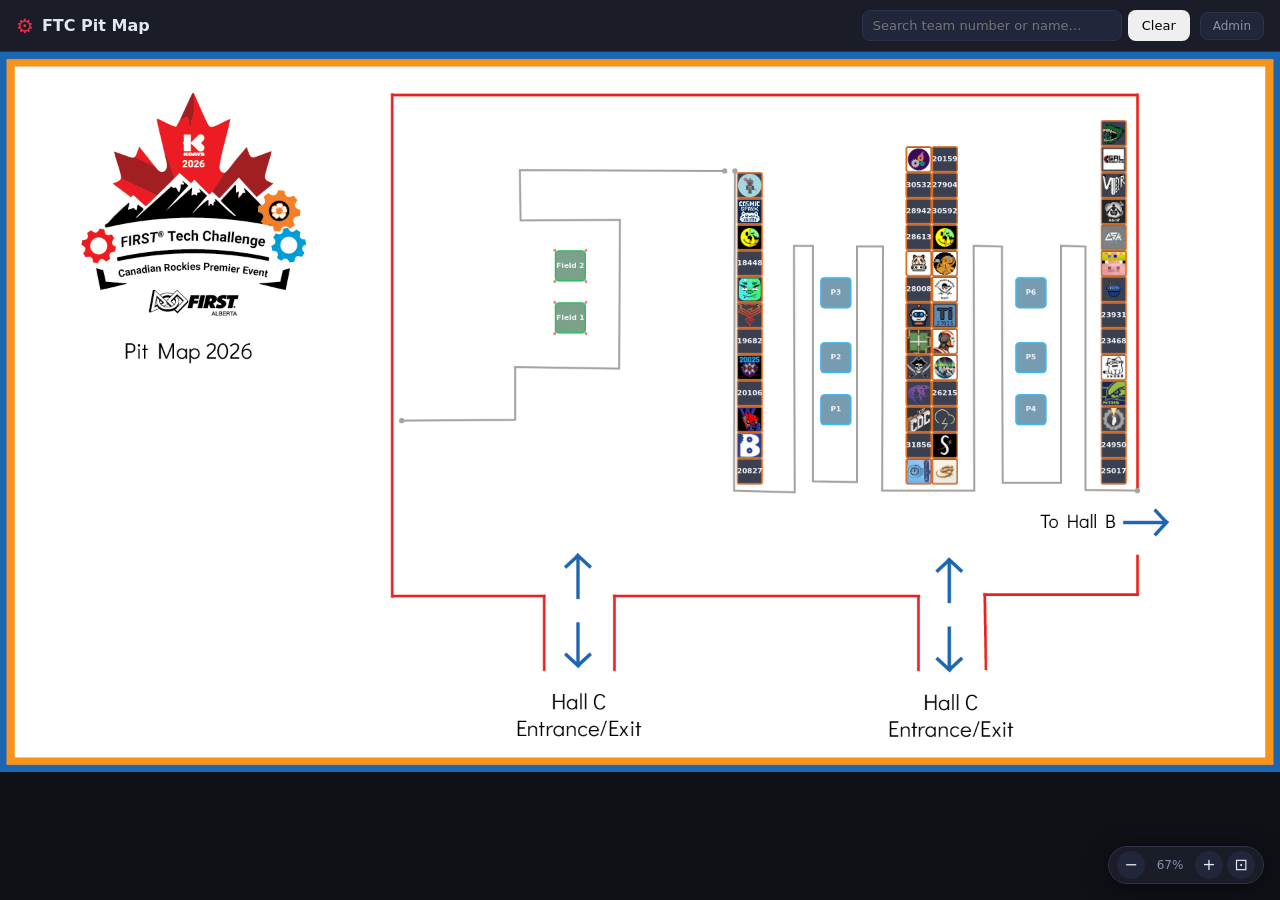
<file: index.html>
<!DOCTYPE html>
<html lang="en">
<head>
  <meta charset="UTF-8" />
  <meta name="viewport" content="width=device-width, initial-scale=1.0" />
  <title>Pit Map</title>
  <link rel="stylesheet" href="style.css" />
</head>
<body>
  <header>
    <div class="header-inner">
      <div class="logo">
        <span class="logo-icon">⚙</span>
        <span class="logo-text">FTC Pit Map</span>
      </div>
      <div class="header-controls">
        <div class="search-wrap">
          <input type="text" id="teamSearch" placeholder="Search team number or name…" autocomplete="off" />
          <button id="clearSearch">Clear</button>
        </div>
        <a href="admin.html" class="admin-link">Admin</a>
      </div>
    </div>
  </header>

  <main>
    <div id="mapContainer">
      <div id="noMap">
        <p id="noMapMsg">Loading map…</p>
        <label class="file-label" id="noMapFilePick" style="display:none">
          Open pitmap.json
          <input type="file" id="noMapFileInput" accept=".json" />
        </label>
        <a href="admin.html" id="noMapAdminLink" style="display:none">Go to Admin to create one →</a>
      </div>
      <div id="canvasScaler"><canvas id="mapCanvas"></canvas></div>
    </div>
    <div class="zoom-controls" id="zoomControls">
      <button id="zoomOut">−</button>
      <span id="zoomLabel">100%</span>
      <button id="zoomIn">+</button>
      <button id="zoomFit" title="Fit to screen">⊡</button>
    </div>
  </main>

  <!-- Team info panel -->
  <div id="teamPanel" class="hidden">
    <button id="closePanel">✕</button>
    <div id="teamPanelContent">
      <div class="team-header">
        <div class="team-number-badge" id="panelTeamNumber"></div>
        <div>
          <div class="team-name" id="panelTeamName"></div>
          <div class="team-org" id="panelTeamNumber2"></div>
          <div class="team-org" id="panelTeamOrg"></div>
        </div>
      </div>
      <div class="team-meta">
        <span id="panelLocation"></span>
        <span id="panelPitNum"></span>
      </div>
      <div id="scoutStats">
        <div class="stats-loading">Loading scouting data…</div>
      </div>
      <div id="panelLinks"></div>
    </div>
  </div>
  <div id="panelOverlay" class="hidden"></div>

  <script src="pitmap.js"></script>
  <script src="viewer.js"></script>
</body>
</html>
</file>
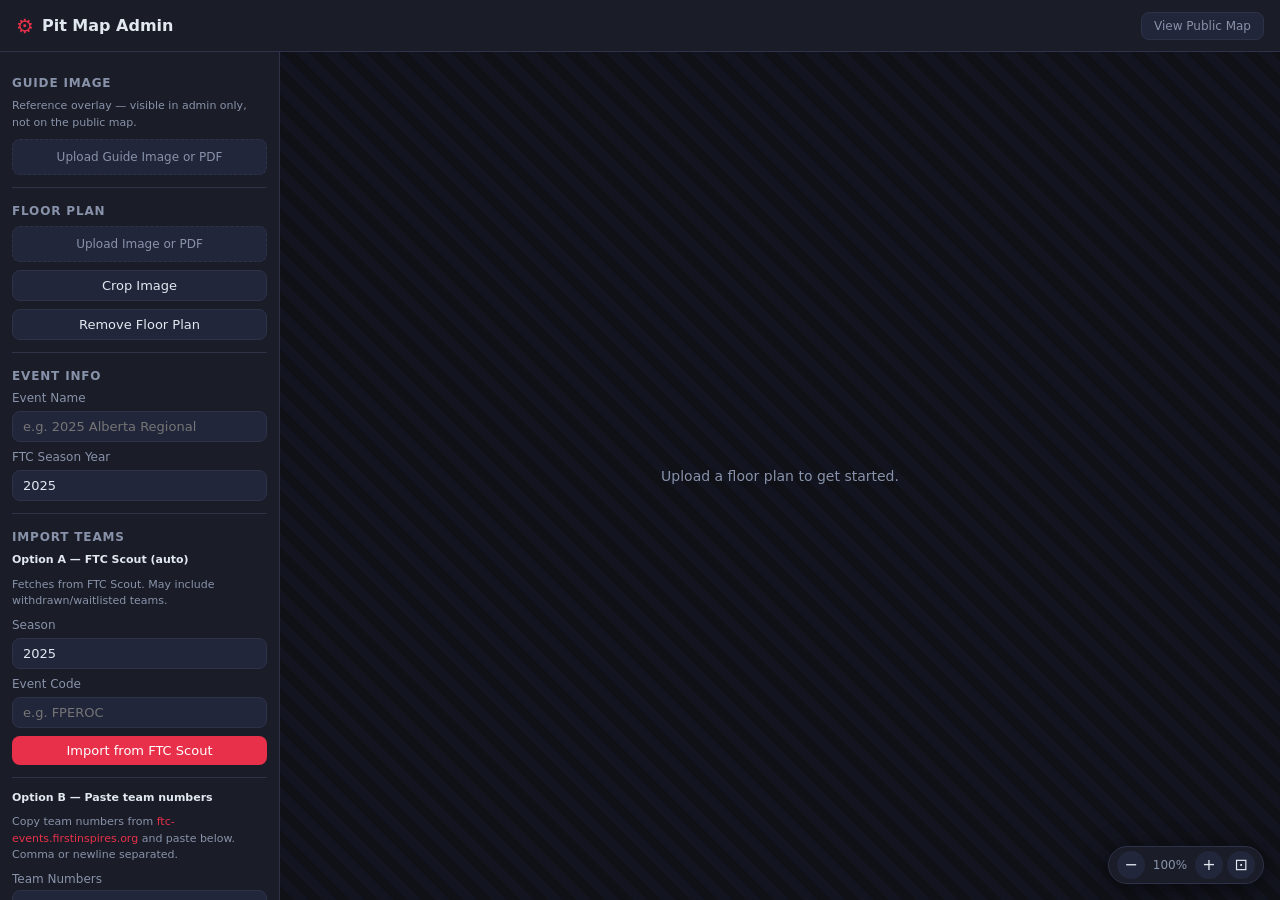
<file: admin.html>
<!DOCTYPE html>
<html lang="en">
<head>
  <meta charset="UTF-8" />
  <meta name="viewport" content="width=device-width, initial-scale=1.0" />
  <title>Pit Map — Admin</title>
  <link rel="stylesheet" href="style.css" />
</head>
<body class="admin-body">
  <header>
    <div class="header-inner">
      <div class="logo">
        <span class="logo-icon">⚙</span>
        <span class="logo-text">Pit Map Admin</span>
      </div>
      <div class="header-controls">
        <a href="index.html" class="admin-link">View Public Map</a>
      </div>
    </div>
  </header>

  <div class="admin-layout">
    <!-- Sidebar -->
    <aside class="admin-sidebar">
      <section class="sidebar-section">
        <h3>Guide Image</h3>
        <p class="hint">Reference overlay — visible in admin only, not on the public map.</p>
        <label class="file-label" for="guideUpload">
          Upload Guide Image or PDF
          <input type="file" id="guideUpload" accept="image/*,.pdf" />
        </label>
        <div id="guideControls" style="display:none;gap:8px;flex-direction:column;display:none">
          <label>Opacity
            <input type="range" id="guideOpacity" min="5" max="100" value="50" style="width:100%;accent-color:var(--accent)" />
          </label>
          <label>Scale
            <input type="range" id="guideScale" min="10" max="500" value="100" style="width:100%;accent-color:var(--accent)" />
          </label>
          <label>Rotation (°)
            <input type="range" id="guideRotation" min="-180" max="180" value="0" style="width:100%;accent-color:var(--accent)" />
          </label>
          <div style="display:flex;gap:4px">
            <input type="number" id="guideRotationNum" value="0" min="-180" max="180" style="width:64px;flex-shrink:0" />
            <span class="hint" style="align-self:center">° (type exact value)</span>
          </div>
          <p class="hint">Drag guide on canvas to reposition. Ctrl+scroll to scale.</p>
          <button id="clearGuide" class="btn-danger full-width">Remove Guide Image</button>
        </div>
      </section>

      <section class="sidebar-section">
        <h3>Floor Plan</h3>
        <label class="file-label" for="floorplanUpload">
          Upload Image or PDF
          <input type="file" id="floorplanUpload" accept="image/*,.pdf" />
        </label>
        <div id="floorplanTransformControls" style="display:none;flex-direction:column;gap:8px">
          <label>Scale
            <input type="range" id="floorplanScale" min="10" max="500" value="100" style="width:100%;accent-color:var(--accent)" />
          </label>
          <div style="display:flex;gap:4px;align-items:center">
            <span class="hint" style="white-space:nowrap">Scale %</span>
            <input type="number" id="floorplanScaleNum" value="100" min="10" max="500" style="width:72px" />
          </div>
          <label>Offset X (px)
            <input type="number" id="floorplanOffsetX" value="0" style="width:100%" />
          </label>
          <label>Offset Y (px)
            <input type="number" id="floorplanOffsetY" value="0" style="width:100%" />
          </label>
          <button id="floorplanResetTransform" class="btn-secondary">Reset Scale &amp; Position</button>
        </div>
        <button id="cropFloorplan" class="btn-secondary">Crop Image</button>
        <button id="clearFloorplan" class="btn-secondary">Remove Floor Plan</button>
      </section>

      <section class="sidebar-section">
        <h3>Event Info</h3>
        <label>Event Name
          <input type="text" id="eventName" placeholder="e.g. 2025 Alberta Regional" />
        </label>
        <label>FTC Season Year
          <input type="number" id="seasonYear" placeholder="e.g. 2025" value="2025" />
        </label>
      </section>

      <section class="sidebar-section">
        <h3>Import Teams</h3>

        <p class="hint" style="font-weight:600;color:var(--text)">Option A — FTC Scout (auto)</p>
        <p class="hint">Fetches from FTC Scout. May include withdrawn/waitlisted teams.</p>
        <label>Season
          <input type="number" id="importSeason" value="2025" />
        </label>
        <label>Event Code
          <input type="text" id="importEventCode" placeholder="e.g. FPEROC" />
        </label>
        <button id="importTeamsBtn" class="btn-primary">Import from FTC Scout</button>

        <div class="divider"></div>

        <p class="hint" style="font-weight:600;color:var(--text)">Option B — Paste team numbers</p>
        <p class="hint">Copy team numbers from <a href="https://ftc-events.firstinspires.org" target="_blank" rel="noopener">ftc-events.firstinspires.org</a> and paste below. Comma or newline separated.</p>
        <label>Team Numbers
          <textarea id="pasteTeamNumbers" rows="4" placeholder="417, 772, 9378&#10;10111, 11138…"></textarea>
        </label>
        <button id="pasteImportBtn" class="btn-primary">Import Pasted Teams</button>

        <div id="importStatus" class="hint"></div>

        <div class="divider"></div>
        <p class="hint" style="font-weight:600;color:var(--text)">Team Avatars</p>
        <p class="hint">Avatars are saved as data URLs in the JSON — the proxy is only needed once during fetch.</p>
        <label>CORS Proxy URL
          <input type="text" id="avatarProxyUrl" placeholder="https://your-worker.workers.dev" />
        </label>
        <button id="fetchAvatarsBtn" class="btn-secondary full-width">Fetch All Avatars</button>
        <div id="avatarStatus" class="hint"></div>
      </section>

      <section class="sidebar-section">
        <h3>Pit Size &amp; Style</h3>
        <p class="hint">Each pit represents a 10×10 ft space.</p>
        <label>Pixels per foot
          <input type="number" id="pixelsPerFoot" value="10" min="1" max="50" />
        </label>
        <p class="hint">Pit will be <span id="pitPxSize">100</span>×<span id="pitPxSize2">100</span> px</p>
        <label>Font Scale
          <input type="range" id="pitFontScale" min="50" max="200" value="100" style="width:100%;accent-color:var(--accent)" />
        </label>
        <div style="display:flex;gap:4px;align-items:center">
          <span class="hint" style="white-space:nowrap">Scale %</span>
          <input type="number" id="pitFontScaleNum" value="100" min="50" max="200" style="width:64px" />
        </div>
        <div style="display:flex;gap:8px;align-items:center;flex-wrap:wrap">
          <label style="flex-direction:row;align-items:center;gap:6px;flex:1;min-width:100px">
            <span>Team # color</span>
            <input type="color" id="pitTextColor" value="#f1f5f9" style="width:36px;height:28px;padding:2px;border:none;background:none;cursor:pointer" />
          </label>
          <label style="flex-direction:row;align-items:center;gap:6px;flex:1;min-width:100px">
            <span>Name color</span>
            <input type="color" id="pitNameColor" value="#94a3b8" style="width:36px;height:28px;padding:2px;border:none;background:none;cursor:pointer" />
          </label>
        </div>
        <button id="resetPitStyle" class="btn-secondary">Reset Style Defaults</button>
      </section>

      <section class="sidebar-section">
        <h3>Elements</h3>
        <p class="hint">Fields and pipe &amp; drape are shown on both admin and public map.</p>
        <button id="addCompField"    class="btn-secondary full-width">+ Competition Field</button>
        <button id="addPractField"   class="btn-secondary full-width">+ Practice Field</button>
        <button id="addDrapeLine"    class="btn-secondary full-width">+ Pipe &amp; Drape Line</button>
        <button id="cancelElementPlace" class="btn-secondary full-width hidden">Cancel Placement</button>
        <div id="selectedElementInfo"></div>
      </section>

      <section class="sidebar-section">
        <h3>Add Pit</h3>
        <p class="hint">Click on the map to place a pit, then assign a team below.</p>
        <label>Pit Label (optional)
          <input type="text" id="newPitLabel" placeholder="e.g. A1" />
        </label>
        <button id="addPitMode" class="btn-primary">Click Map to Place Pit</button>
        <button id="cancelAddPit" class="btn-secondary hidden">Cancel Placement</button>
      </section>

      <section class="sidebar-section">
        <h3>Align &amp; Arrange</h3>
        <p class="hint">Shift+click to multi-select pits. Alignment acts on the selection, or all pits if none selected.</p>
        <div class="align-grid">
          <button class="btn-secondary align-btn" data-align="left"    title="Align left edges">◧←</button>
          <button class="btn-secondary align-btn" data-align="centerH" title="Center horizontally">⬜↔</button>
          <button class="btn-secondary align-btn" data-align="right"   title="Align right edges">→◨</button>
          <button class="btn-secondary align-btn" data-align="top"     title="Align top edges">◫↑</button>
          <button class="btn-secondary align-btn" data-align="centerV" title="Center vertically">⬜↕</button>
          <button class="btn-secondary align-btn" data-align="bottom"  title="Align bottom edges">↓◫</button>
          <button class="btn-secondary align-btn" data-align="distH"   title="Distribute evenly (H)">↔↔</button>
          <button class="btn-secondary align-btn" data-align="distV"   title="Distribute evenly (V)">↕↕</button>
          <button class="btn-secondary align-btn" data-align="snapGrid" title="Snap all to grid">⊞</button>
          <button class="btn-secondary align-btn" data-align="stackH"  title="Stack tight horizontally (no gaps)">▐▌</button>
          <button class="btn-secondary align-btn" data-align="stackV"  title="Stack tight vertically (no gaps)">▄▀</button>
        </div>
        <button id="autoArrangeBtn" class="btn-secondary full-width">Auto-arrange in Rows</button>
        <label class="checkbox-label">
          <input type="checkbox" id="snapToGrid" checked />
          Snap to grid while dragging
        </label>
      </section>

      <section class="sidebar-section">
        <h3>Selected Pit</h3>
        <div id="selectedPitInfo">
          <p class="hint">Click a pit on the map to select it.</p>
        </div>
      </section>

      <section class="sidebar-section">
        <h3>Pit List</h3>
        <div id="pitList" class="pit-list"></div>
      </section>

      <section class="sidebar-section">
        <p class="hint" id="fileLabel">No file open</p>
        <button id="openFile"  class="btn-secondary full-width">Open pitmap.json…</button>
        <button id="saveMap"   class="btn-primary   full-width">Save As…</button>
        <button id="clearAll"  class="btn-danger    full-width">New (Clear Everything)</button>
        <p class="hint">Ctrl+S to save. Upload pitmap.json alongside index.html to publish.</p>
      </section>
    </aside>

    <!-- Canvas area -->
    <div class="admin-canvas-wrap">
      <div id="adminMapContainer">
        <div id="adminNoMap">
          <p>Upload a floor plan to get started.</p>
        </div>
        <div id="adminCanvasScaler">
          <canvas id="adminCanvas"></canvas>
          <canvas id="cropCanvas"></canvas>
        </div>
      </div>
      <div class="canvas-hint" id="canvasHint"></div>
      <div class="zoom-controls" id="zoomControls">
        <button id="zoomOut">−</button>
        <span id="zoomLabel">100%</span>
        <button id="zoomIn">+</button>
        <button id="zoomFit" title="Fit to screen">⊡</button>
      </div>
    </div>
  </div>

  <div id="cropToolbar">
    <span>Drag to set crop region</span>
    <button id="cropApply" class="btn-primary">Apply Crop</button>
    <button id="cropCancel" class="btn-secondary">Cancel</button>
  </div>

  <script src="pitmap.js"></script>
  <script src="admin.js"></script>
</body>
</html>
</file>
<file: style.css>
/* ── Reset & base ──────────────────────────────────────────── */
*, *::before, *::after { box-sizing: border-box; margin: 0; padding: 0; }

:root {
  --bg: #0f1117;
  --surface: #1a1d27;
  --surface2: #22263a;
  --border: #2e3248;
  --accent: #e8304a;
  --accent2: #f97316;
  --text: #e2e8f0;
  --text-muted: #8892aa;
  --pit-fill: rgba(232, 48, 74, 0.18);
  --pit-stroke: #e8304a;
  --pit-hover: rgba(232, 48, 74, 0.38);
  --pit-selected: rgba(249, 115, 22, 0.45);
  --pit-assigned: rgba(34, 197, 94, 0.22);
  --pit-assigned-stroke: #22c55e;
  --radius: 8px;
  --shadow: 0 4px 24px rgba(0,0,0,0.5);
}

html, body { height: 100%; font-family: 'Segoe UI', system-ui, sans-serif; background: var(--bg); color: var(--text); font-size: 14px; }

a { color: var(--accent); text-decoration: none; }
a:hover { text-decoration: underline; }

button { cursor: pointer; font-family: inherit; font-size: 13px; border: none; border-radius: var(--radius); padding: 7px 14px; transition: opacity .15s; }
button:hover { opacity: .85; }
button:active { opacity: .7; }

input[type=text], input[type=number] {
  width: 100%; background: var(--surface2); border: 1px solid var(--border);
  color: var(--text); border-radius: var(--radius); padding: 7px 10px;
  font-family: inherit; font-size: 13px; outline: none;
}
input:focus { border-color: var(--accent); }

label { display: flex; flex-direction: column; gap: 4px; font-size: 12px; color: var(--text-muted); }
label input { margin-top: 2px; }

/* ── Header ────────────────────────────────────────────────── */
header {
  background: var(--surface);
  border-bottom: 1px solid var(--border);
  position: sticky; top: 0; z-index: 100;
  height: 52px;
}
.header-inner {
  max-width: 1600px; margin: 0 auto; height: 100%;
  display: flex; align-items: center; justify-content: space-between;
  padding: 0 16px;
}
.logo { display: flex; align-items: center; gap: 8px; font-weight: 700; font-size: 16px; }
.logo-icon { font-size: 20px; color: var(--accent); }
.header-controls { display: flex; align-items: center; gap: 10px; }

.search-wrap { display: flex; gap: 6px; }
.search-wrap input { width: 260px; }

.admin-link {
  background: var(--surface2); border: 1px solid var(--border);
  color: var(--text-muted); padding: 6px 12px; border-radius: var(--radius);
  font-size: 12px; white-space: nowrap;
}
.admin-link:hover { color: var(--text); text-decoration: none; }

/* ── Buttons ───────────────────────────────────────────────── */
.btn-primary { background: var(--accent); color: #fff; }
.btn-secondary { background: var(--surface2); color: var(--text); border: 1px solid var(--border); }
.btn-danger { background: #7f1d1d; color: #fca5a5; border: 1px solid #991b1b; }
.full-width { width: 100%; }
.hidden { display: none !important; }

/* ── Public viewer ─────────────────────────────────────────── */
main { height: calc(100vh - 52px); display: flex; align-items: center; justify-content: center; }

#mapContainer {
  position: relative; width: 100%; height: 100%;
  overflow: auto; background: var(--bg);
  display: flex; align-items: flex-start; justify-content: flex-start;
}
#noMap { position: absolute; inset: 0; display: none; flex-direction: column; align-items: center; justify-content: center; gap: 12px; color: var(--text-muted); }
#mapCanvas { display: block; cursor: crosshair; }

/* ── Team panel ────────────────────────────────────────────── */
#panelOverlay {
  position: fixed; inset: 0; background: rgba(0,0,0,.5); z-index: 200;
}
#teamPanel {
  position: fixed; right: 0; top: 0; bottom: 0; width: 360px;
  background: var(--surface); border-left: 1px solid var(--border);
  z-index: 201; overflow-y: auto; padding: 20px;
  box-shadow: var(--shadow);
  transition: transform .2s;
}
#teamPanel.hidden { transform: translateX(100%); }
#closePanel {
  position: absolute; top: 12px; right: 12px;
  background: var(--surface2); color: var(--text-muted);
  width: 28px; height: 28px; padding: 0; border-radius: 50%;
  display: flex; align-items: center; justify-content: center; font-size: 14px;
}
.team-header { display: flex; gap: 12px; align-items: flex-start; margin-bottom: 10px; }
.team-number-badge {
  background: var(--accent); color: #fff; font-weight: 800; font-size: 18px;
  min-width: 56px; height: 56px; border-radius: var(--radius);
  display: flex; align-items: center; justify-content: center; flex-shrink: 0;
}
.team-name { font-size: 16px; font-weight: 700; line-height: 1.2; }
.team-org { font-size: 12px; color: var(--text-muted); margin-top: 3px; }
.team-meta { font-size: 12px; color: var(--text-muted); display: flex; gap: 12px; margin-bottom: 14px; }

/* Scout stats */
#scoutStats { border-top: 1px solid var(--border); padding-top: 14px; }
.stats-loading { color: var(--text-muted); font-size: 12px; }
.stats-error { color: #f87171; font-size: 12px; }
.stat-grid { display: grid; grid-template-columns: 1fr 1fr; gap: 8px; }
.stat-card {
  background: var(--surface2); border-radius: var(--radius); padding: 10px 12px;
}
.stat-label { font-size: 11px; color: var(--text-muted); margin-bottom: 3px; }
.stat-value { font-size: 20px; font-weight: 700; color: var(--text); }
.stat-value.good { color: #4ade80; }
.stat-value.mid  { color: #facc15; }
.stat-value.low  { color: #f87171; }
.stat-section-title { font-size: 11px; font-weight: 600; color: var(--text-muted); text-transform: uppercase; letter-spacing: .06em; margin: 12px 0 6px; }

#panelLinks { margin-top: 14px; display: flex; gap: 8px; flex-wrap: wrap; }
#panelLinks a {
  font-size: 12px; background: var(--surface2); border: 1px solid var(--border);
  color: var(--text-muted); padding: 5px 10px; border-radius: var(--radius);
}
#panelLinks a:hover { color: var(--text); text-decoration: none; }

/* ── Admin layout ──────────────────────────────────────────── */
.admin-body { overflow: hidden; }
.admin-layout {
  display: flex; height: calc(100vh - 52px); overflow: hidden;
}

/* sidebar */
.admin-sidebar {
  width: 280px; flex-shrink: 0;
  background: var(--surface); border-right: 1px solid var(--border);
  overflow-y: auto; padding: 12px;
  display: flex; flex-direction: column; gap: 4px;
}
.sidebar-section {
  border-bottom: 1px solid var(--border); padding: 12px 0;
  display: flex; flex-direction: column; gap: 8px;
}
.sidebar-section:last-child { border-bottom: none; }
.sidebar-section h3 { font-size: 12px; text-transform: uppercase; letter-spacing: .07em; color: var(--text-muted); font-weight: 600; }
.hint { font-size: 11px; color: var(--text-muted); line-height: 1.5; }

.file-label {
  display: flex; flex-direction: column; align-items: center; justify-content: center;
  background: var(--surface2); border: 1px dashed var(--border);
  border-radius: var(--radius); padding: 10px; cursor: pointer;
  font-size: 12px; color: var(--text-muted); text-align: center; gap: 4px;
}
.file-label:hover { border-color: var(--accent); color: var(--text); }
.file-label input[type=file] { display: none; }

/* pit list */
.pit-list { display: flex; flex-direction: column; gap: 4px; max-height: 200px; overflow-y: auto; }
.pit-item {
  display: flex; align-items: center; justify-content: space-between;
  background: var(--surface2); border-radius: 6px; padding: 6px 8px;
  font-size: 12px; cursor: pointer; border: 1px solid transparent;
}
.pit-item:hover { border-color: var(--border); }
.pit-item.selected { border-color: var(--accent2); }
.pit-item-label { font-weight: 600; }
.pit-item-team { color: var(--text-muted); }
.pit-item-del { background: none; padding: 2px 6px; color: #f87171; font-size: 14px; line-height: 1; }

/* canvas area */
.admin-canvas-wrap {
  flex: 1; overflow: auto; position: relative;
  background: repeating-linear-gradient(
    45deg, var(--bg), var(--bg) 10px, #12141f 10px, #12141f 20px
  );
}
#adminMapContainer { position: relative; display: inline-block; min-width: 100%; min-height: 100%; }
#adminNoMap {
  position: absolute; inset: 0; display: flex; align-items: center; justify-content: center;
  color: var(--text-muted); pointer-events: none;
}
#adminCanvas { display: block; cursor: crosshair; }
.canvas-hint {
  position: fixed; bottom: 12px; left: 50%; transform: translateX(-50%);
  background: rgba(0,0,0,.75); color: var(--text); padding: 6px 14px;
  border-radius: 20px; font-size: 12px; pointer-events: none;
  opacity: 0; transition: opacity .3s;
}
.canvas-hint.visible { opacity: 1; }

/* selected pit editor */
#selectedPitInfo { display: flex; flex-direction: column; gap: 8px; }
.pit-editor-row { display: flex; gap: 6px; align-items: flex-end; }
.pit-editor-row button { flex-shrink: 0; height: 32px; }

/* alignment grid */
.align-grid { display: grid; grid-template-columns: repeat(3, 1fr); gap: 4px; }
.align-btn { padding: 6px 4px; font-size: 14px; text-align: center; }

/* checkbox label */
.checkbox-label {
  flex-direction: row; align-items: center; gap: 6px;
  font-size: 12px; color: var(--text-muted); cursor: pointer;
}
.checkbox-label input { width: auto; margin: 0; }

/* crop overlay canvas */
#cropCanvas {
  position: absolute; top: 0; left: 0;
  display: none; cursor: crosshair;
}
#cropCanvas.active { display: block; }

/* crop toolbar — floats above the canvas */
#cropToolbar {
  position: fixed; top: 60px; left: 50%; transform: translateX(-50%);
  z-index: 200; display: none; align-items: center; gap: 8px;
  background: var(--surface); border: 1px solid var(--border);
  border-radius: 24px; padding: 6px 14px; box-shadow: var(--shadow);
  font-size: 13px; color: var(--text);
}
#cropToolbar.active { display: flex; }

/* divider inside sidebar sections */
.divider { border: none; border-top: 1px solid var(--border); margin: 4px 0; }

/* textarea */
textarea {
  width: 100%; background: var(--surface2); border: 1px solid var(--border);
  color: var(--text); border-radius: var(--radius); padding: 7px 10px;
  font-family: inherit; font-size: 12px; outline: none; resize: vertical;
}
textarea:focus { border-color: var(--accent); }

/* ── Zoom controls ─────────────────────────────────────────── */
.zoom-controls {
  position: fixed; bottom: 16px; right: 16px; z-index: 50;
  display: flex; align-items: center; gap: 4px;
  background: var(--surface); border: 1px solid var(--border);
  border-radius: 24px; padding: 4px 8px; box-shadow: var(--shadow);
}
.zoom-controls button {
  background: var(--surface2); color: var(--text);
  width: 28px; height: 28px; padding: 0; border-radius: 50%;
  font-size: 16px; line-height: 1; display: flex; align-items: center; justify-content: center;
}
.zoom-controls button:hover { background: var(--border); }
#zoomLabel { font-size: 12px; color: var(--text-muted); min-width: 42px; text-align: center; }

/* canvas scaler wrapper — sized by JS to match zoomed canvas */
#canvasScaler, #adminCanvasScaler {
  display: inline-block;
  transform-origin: top left;
}

/* ── Canvas containers need overflow when zoomed ───────────── */
#mapContainer { overflow: auto; align-items: flex-start; justify-content: flex-start; }
#canvasScaler, #adminCanvasScaler { transform: none; }

/* highlight pulse for search */
@keyframes pitPulse {
  0%,100% { opacity: 1; }
  50% { opacity: .4; }
}
.pit-pulse { animation: pitPulse .6s ease-in-out 3; }
</file>
